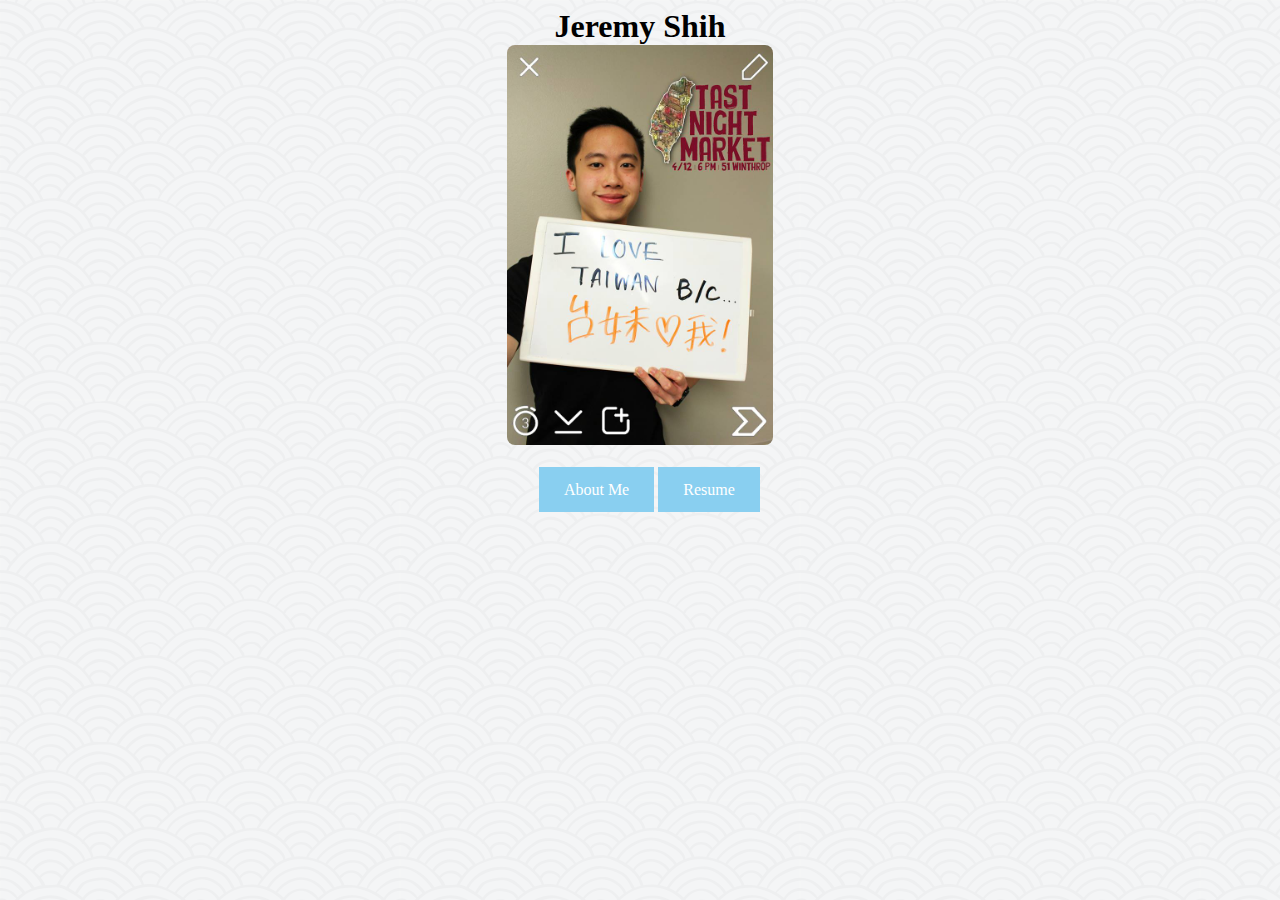
<file: index.html>
<!DOCTYPE html>
<html>
<head>
	<title>Jeremy Shih</title>
	<link rel="stylesheet" type="text/css" href="styling.css">
</head>
<body>
	<h1>Jeremy Shih </h1>
	<img src="me.jpg" alt="Picture of Jeremy Shih">
	<br>
	<br>
	<div class = "relative">
		<a class = "bio" href="bio.html">About Me</a>
		<a class = "resume" href="resume.html">Resume</a>
	</div>
</body>
</html>
</file>
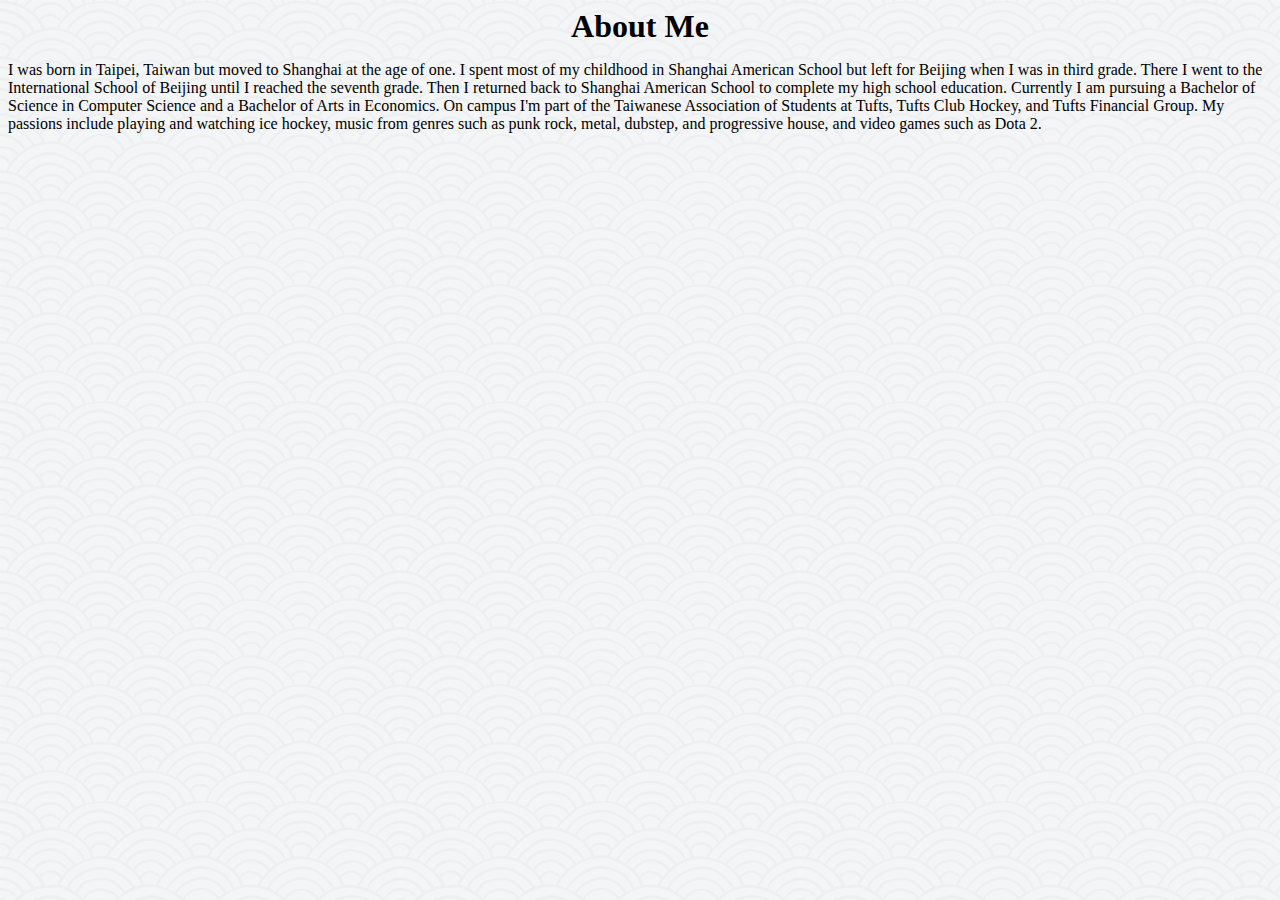
<file: bio.html>
<!DOCTYPE html>
<html>
<head>
	<title>About Me</title>
	<link rel="stylesheet" type="text/css" href="styling.css">
</head>
<body>
	<h1>About Me</h1>
	<p> 
		I was born in Taipei, Taiwan but moved to Shanghai at the age of one. I spent most of my childhood in Shanghai American School but left for Beijing when I was in third grade. There I went to the International School of Beijing until I reached the seventh grade. Then I returned back to Shanghai American School to complete my high school education. Currently I am pursuing a Bachelor of Science in Computer Science and a Bachelor of Arts in Economics. On campus I'm part of the Taiwanese Association of Students at Tufts, Tufts Club Hockey, and Tufts Financial Group. My passions include playing and watching ice hockey, music from genres such as punk rock, metal, dubstep, and progressive house, and video games such as Dota 2.
	</p>
</body>
</html>
</file>
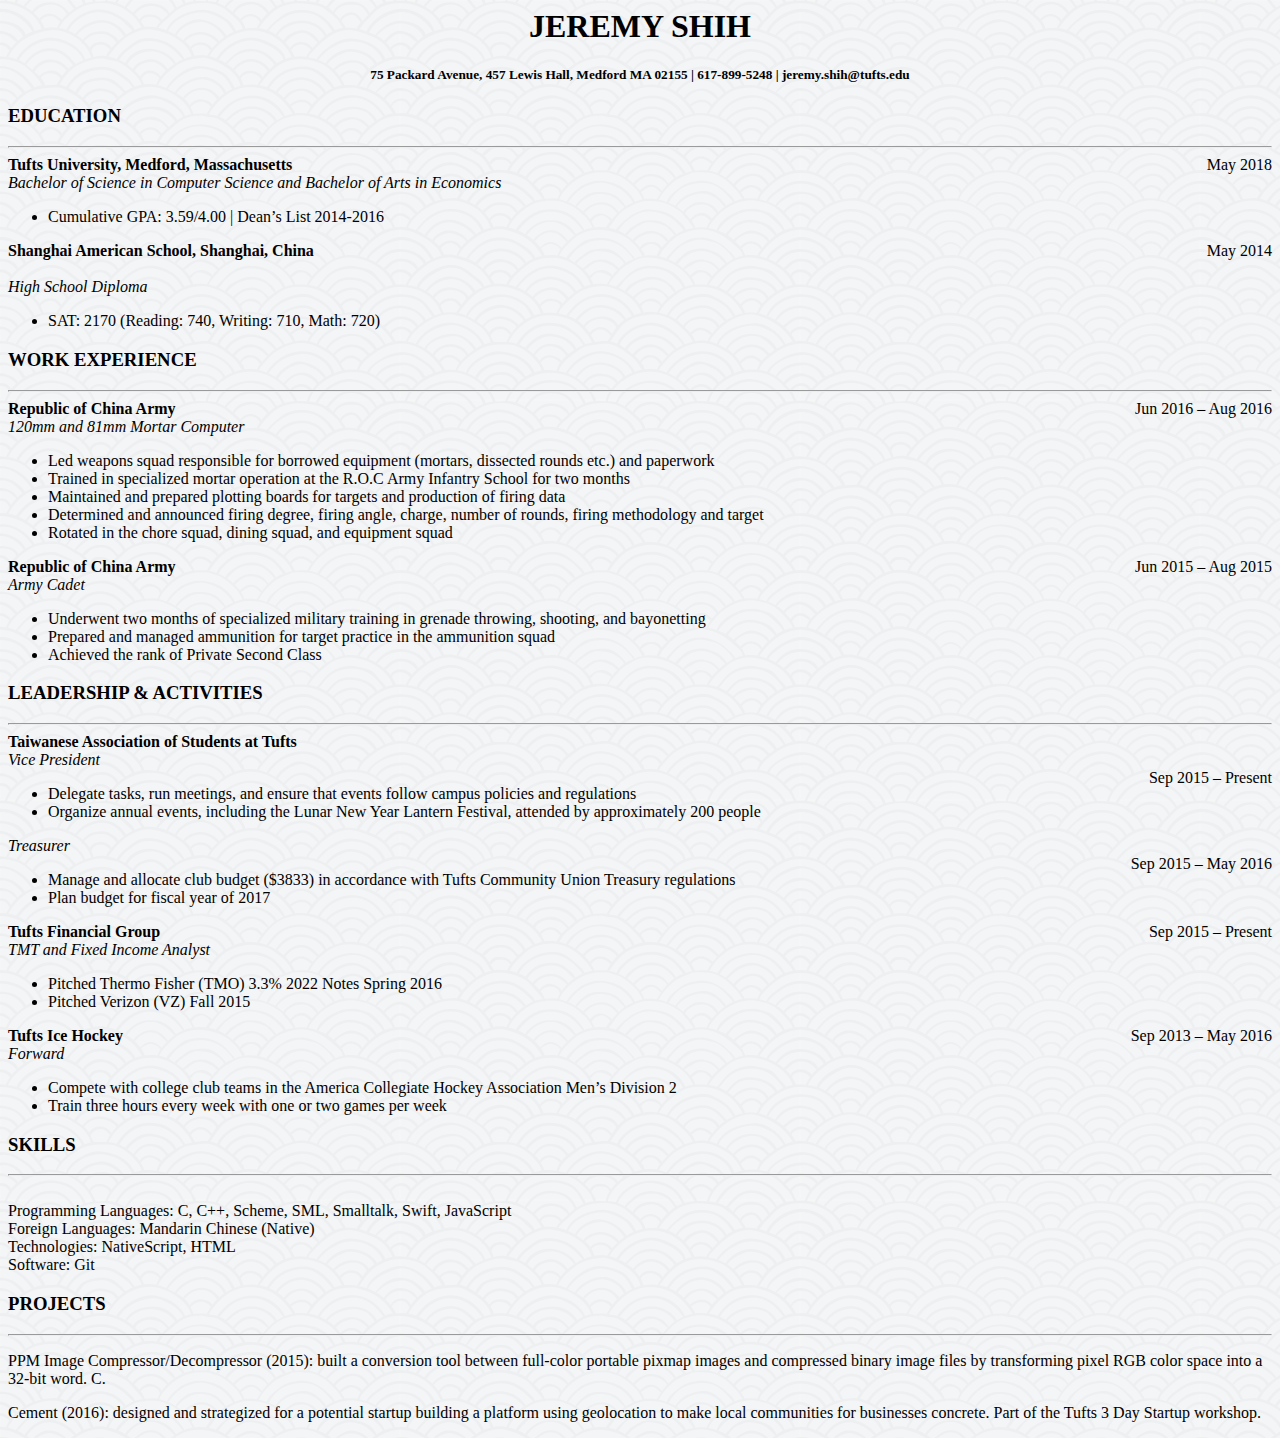
<file: resume.html>
<!DOCTYPE html>
<html>
<head>
	<title>My Resume</title>
	<link rel="stylesheet" type="text/css" href="styling.css">
</head>
<body>
	<h1> JEREMY SHIH </h1>
	<h5> 75 Packard Avenue, 457 Lewis Hall, Medford MA 02155 | 617-899-5248 | jeremy.shih@tufts.edu </h5>

	<h3> EDUCATION </h3>
	<hr> 
		<p class = "where"> Tufts University, Medford, Massachusetts </p> 
		<p class = "when"> May 2018 </p>
		<br>
		<p class = "description"> Bachelor of Science in Computer Science and Bachelor of Arts in Economics </p>
		<ul> <li> Cumulative GPA: 3.59/4.00 | Dean&#8217;s List 2014-2016 </li> </ul>
 
		<p class = "where"> Shanghai American School, Shanghai, China </p> 				                                            
		<p class = "when"> May 2014 </p>
		<br>
		<br>
		<p class = "description"> High School Diploma </p>
		<ul> <li>  SAT: 2170 (Reading: 740, Writing: 710, Math: 720) </li> </ul>


	<h3> WORK EXPERIENCE </h3>
	<hr>
		<p class = "where"> Republic of China Army </p>
		<p class = "when"> Jun 2016 &ndash; Aug 2016 </p>
		<br> 
		<p class = "description"> 120mm and 81mm Mortar Computer </p>                                                              
		<ul>
			<li>Led weapons squad responsible for borrowed equipment (mortars, dissected rounds etc.) and paperwork </li>
			<li>Trained in specialized mortar operation at the R.O.C Army Infantry School for two months</li>
			<li>Maintained and prepared plotting boards for targets and production of firing data</li>
			<li>Determined and announced firing degree, firing angle, charge, number of rounds, firing methodology and target</li>
			<li>Rotated in the chore squad, dining squad, and equipment squad</li>
	</ul>                                                         
	<p class = "where"> Republic of China Army </p>
	<p class = "when">	Jun 2015 &ndash; Aug 2015 </p>
	<br>
	<p class = "description"> Army Cadet </p>
	<ul>                                
		<li> Underwent two months of specialized military training in grenade throwing, shooting, and bayonetting </li>
		<li> Prepared and managed ammunition for target practice in the ammunition squad </li>
		<li> Achieved the rank of Private Second Class </li>
	</ul>

	<h3> LEADERSHIP &amp; ACTIVITIES </h3>
	<hr>
    <p class = "where"> Taiwanese Association of Students at Tufts </p>
    <br>
	<p class = "description"> Vice President </p>
	<p class = "when"> Sep 2015 &ndash; Present </p>
		<ul>
		 	<li> Delegate tasks, run meetings, and ensure that events follow campus policies and regulations </li>
			<li> Organize annual events, including the Lunar New Year Lantern Festival, attended by approximately 200 people </li>
		</ul>	
	<p class = "description"> Treasurer </p>   					                                                                     
	<p class = "when"> Sep 2015 &ndash; May 2016 </p>
	   
   <ul>
	 	<li> Manage and allocate club budget ($3833) in accordance with Tufts Community Union Treasury regulations </li>
		<li> Plan budget for fiscal year of 2017 </li>
	</ul>	

	<p class = "where"> Tufts Financial Group </p>
	<p class = "when"> Sep 2015 &ndash; Present </p>
	<br>
	<p class = "description"> TMT and Fixed Income Analyst </p>
		<ul>
			<li> Pitched Thermo Fisher (TMO) 3.3% 2022 Notes Spring 2016 </li>
			<li> Pitched Verizon (VZ) Fall 2015 </li>
		</ul>

	<p class = "where"> Tufts Ice Hockey </p>
	<p class = "when"> Sep 2013 &ndash; May 2016 </p>
	<br>
	<p class = "description"> Forward </p>
		<ul>
			<li> Compete with college club teams in the America Collegiate Hockey Association Men’s Division 2 </li>
			<li> Train three hours every week with one or two games per week </li>
		</ul>

	<h3> SKILLS </h3>
	<hr>
		<br>Programming Languages: C, C++, Scheme, SML, Smalltalk, Swift, JavaScript
		<br>Foreign Languages: Mandarin Chinese (Native)
		<br>Technologies: NativeScript, HTML
		<br>Software: Git

	<h3> PROJECTS </h3>
	<hr>
 	<p> 
 		PPM Image Compressor/Decompressor (2015): built a conversion tool between full-color portable pixmap images and compressed binary image files by transforming pixel RGB color space into a 32-bit word. C.
 	</p>
 	<p>
 		Cement (2016): designed and strategized for a potential startup building a platform using geolocation to make local communities for businesses concrete. Part of the Tufts 3 Day Startup workshop.
 	</p>
</body>
</html>
</file>
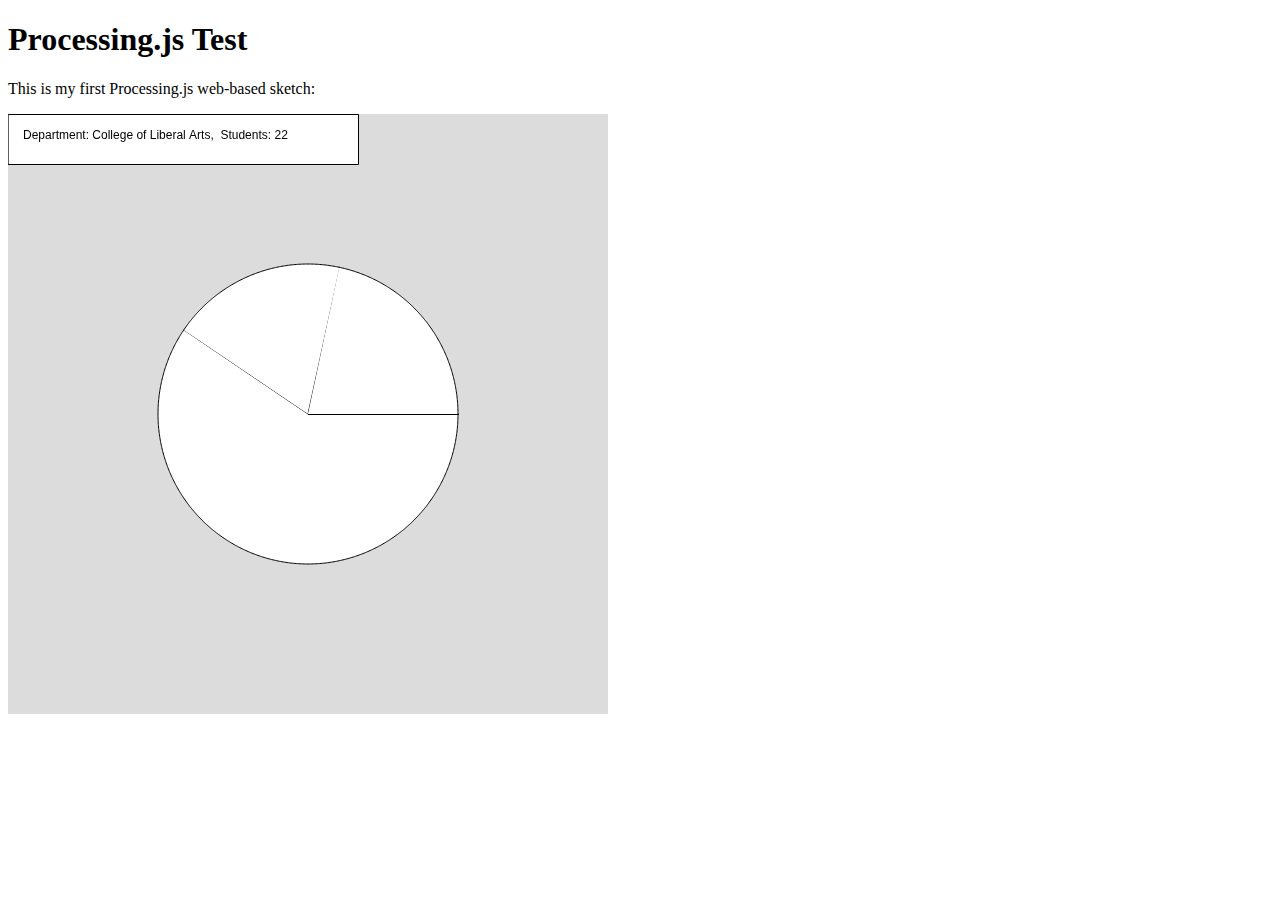
<file: lab11/example.html>
<!DOCTYPE html>
  <html>
  <head>
     <title>Hello Web - Processing.js Test</title>
      <script src="processing.min.js"></script>
</head>
<body>
      <h1>Processing.js Test</h1>
     <p>This is my first Processing.js web-based sketch:</p>
     <canvas data-processing-sources="pie_donut.pde"></canvas>
</body>
</html>
</file>
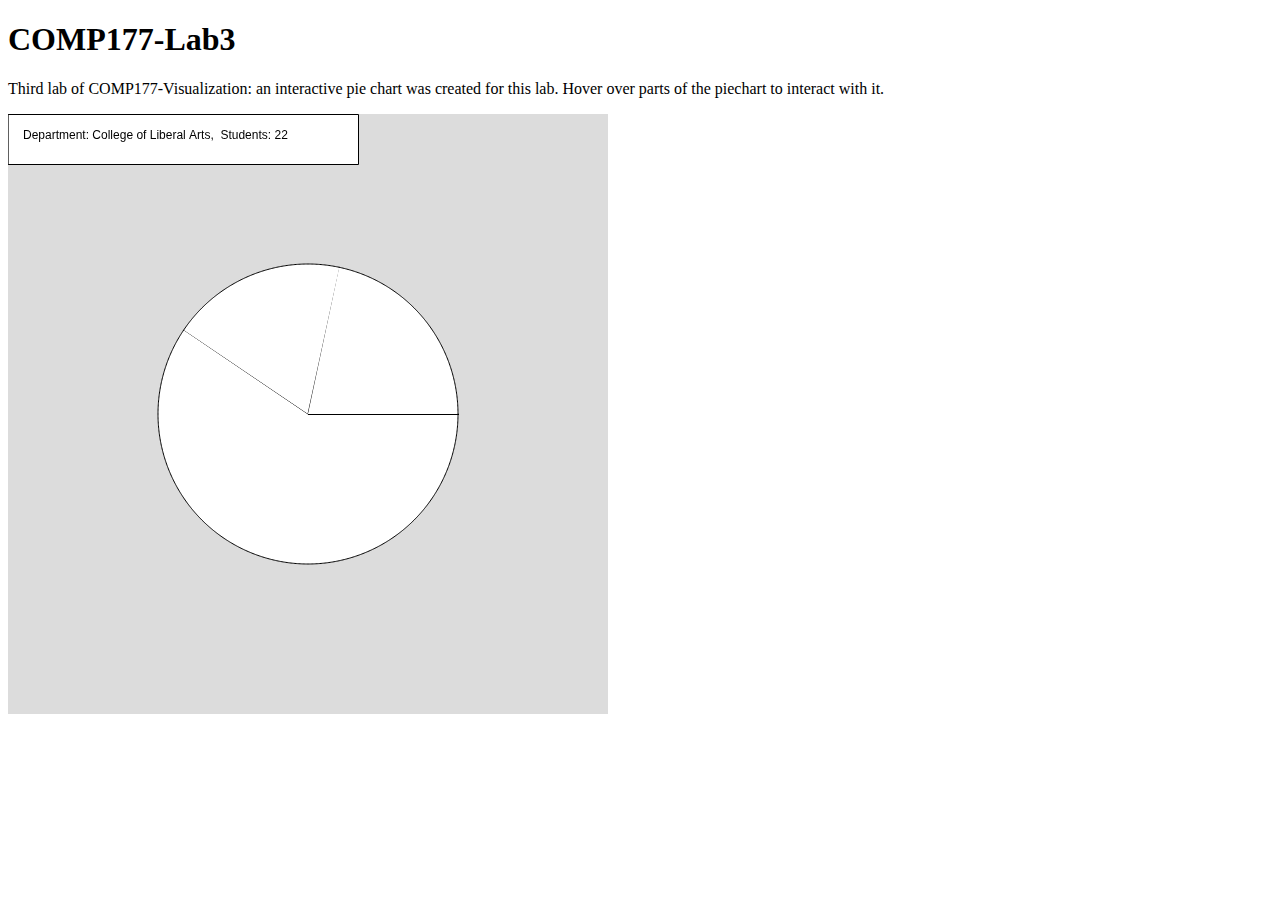
<file: lab11/lab1.html>
<!DOCTYPE html>
  <html>
  <head>
     <title>COMP177-Lab3</title>
      <script src="processing.min.js"></script>
</head>
<body>
      <h1>COMP177-Lab3</h1>
     <p>Third lab of COMP177-Visualization: an interactive pie chart was created for this lab.
    	 Hover over parts of the piechart to interact with it.</p>
     <canvas data-processing-sources="/lab11/pie_donut.pde"></canvas>
</body>
</html>
</file>
<file: styling.css>
body { 
    background: url(seigaiha.png) repeat 0 0;
    font-family: "Times New Roman", Times, serif;
}

h1{
	text-align: center;
	margin: 0;
}

h5 {
	text-align: center;
}

h3{
	font-weight: bold;
}

p.where{
	font-weight: bold;
	float: left;
	text-align: left;
	margin: 0;
}

p.when{
	float: right;
	text-align: right;
	margin: 0;
}

p.description{
	font-style: italic;
	margin: 0;
}

img {
	display: block;
	margin: auto;
	width: 40%;
	border-radius: 8px;
	height: auto; 
    width: auto; 
    max-width: 400px; 
    max-height: 400px;
}

a.resume:link, a.resume:visited {
    background-color: #89cff0;
    color: white;
    padding: 14px 25px; 
    text-decoration: none;
}
a.resume:hover {
    text-decoration: underline;
}


a.bio:link, a.bio:visited {
    background-color: #89cff0;
    color: white;
    padding: 14px 25px;
    text-decoration: none;
}

a.bio:hover {
    text-decoration: underline;
}
/*
div{
	display: block;
	margin: auto;
	width: 50%;
}*/

div.relative {
    position: relative;
    left: 42%;
}
</file>
